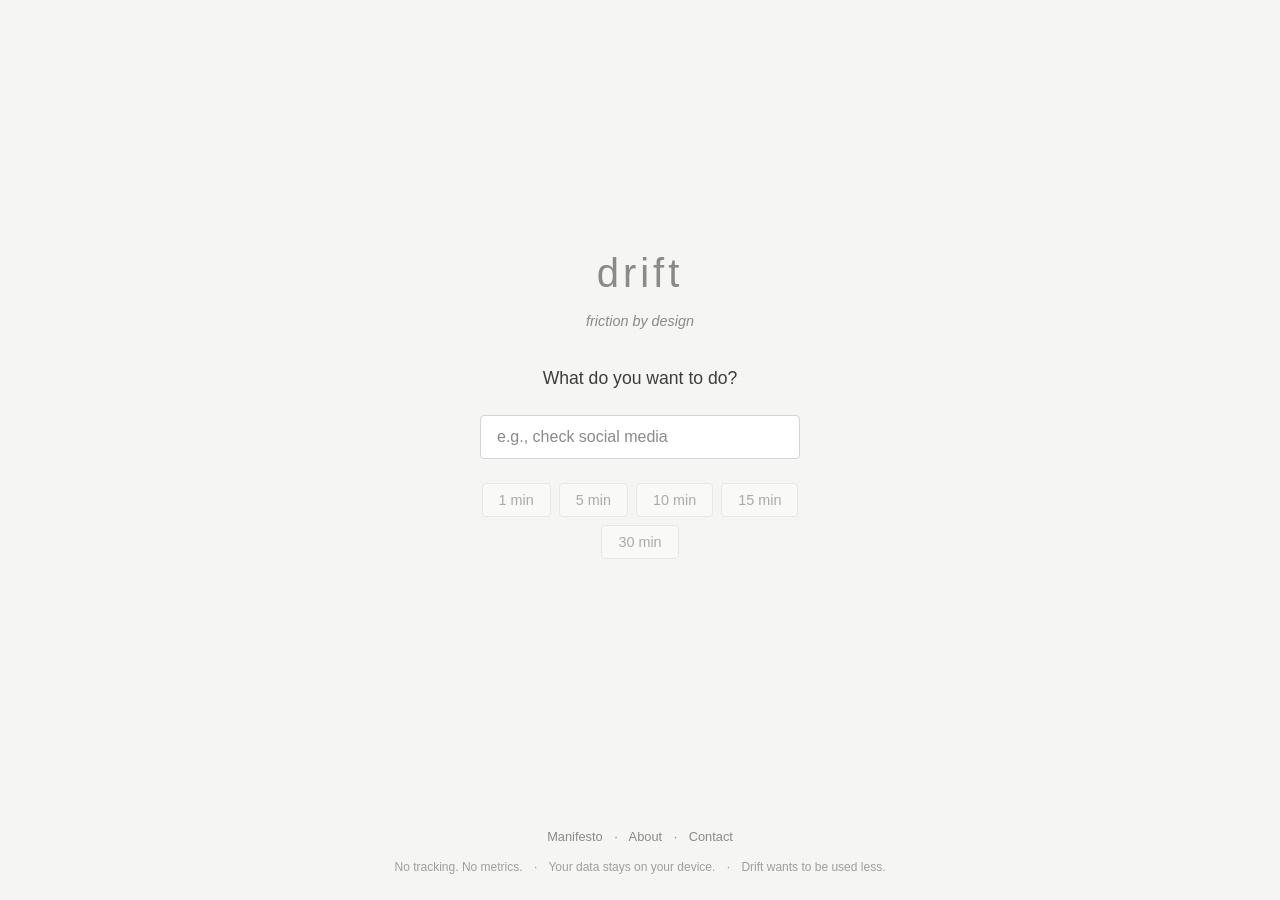
<file: index.html>
<!DOCTYPE html>
<html lang="en">
<head>
  <meta charset="UTF-8">
  <meta name="viewport" content="width=device-width, initial-scale=1.0">
  <title>Drift</title>
  <meta name="description" content="A pause between impulse and action.">
  <link rel="icon" type="image/svg+xml" href="favicon.svg">
  <link rel="stylesheet" href="css/style.css">
</head>
<body>
  <main id="app">

    <!-- State: Input -->
    <section id="state-input" class="state">
      <h1 class="logo">Drift</h1>
      <p class="tagline" id="tagline"></p>
      <p class="subtitle">What do you want to do?</p>
      <input
        type="text"
        id="intention-input"
        placeholder="e.g., check social media"
        autocomplete="off"
      >
      <div class="duration-options">
        <button data-duration="1">1 min</button>
        <button data-duration="5">5 min</button>
        <button data-duration="10">10 min</button>
        <button data-duration="15">15 min</button>
        <button data-duration="30">30 min</button>
      </div>
    </section>

    <!-- State: Waiting -->
    <section id="state-waiting" class="state hidden">
      <p class="waiting-label">Wait.</p>
      <p id="time-remaining" class="time-display"></p>
      <button id="cancel-btn" class="text-btn">Cancel</button>
    </section>

    <!-- State: Decision -->
    <section id="state-decision" class="state hidden">
      <p class="decision-prompt">Do you still want to</p>
      <p id="intention-display" class="intention"></p>
      <div class="decision-buttons">
        <button id="yes-btn">Yes</button>
        <button id="no-btn">No</button>
      </div>
    </section>

  </main>

  <!-- Contact Form Modal -->
  <div id="contact-modal" class="modal hidden">
    <div class="modal-content">
      <button id="close-modal" class="close-btn">&times;</button>
      <h2>Get in touch</h2>
      <form id="contact-form">
        <input type="email" id="contact-email" name="email" placeholder="Your email" required>
        <textarea id="contact-message" name="message" placeholder="Your message" rows="4" required></textarea>
        <button type="submit">Send</button>
      </form>
      <p id="form-status" class="form-status"></p>
    </div>
  </div>

  <footer>
    <div class="footer-links">
      <a href="/manifesto">Manifesto</a>
      <span class="sep">&middot;</span>
      <a href="/about">About</a>
      <span class="sep">&middot;</span>
      <a href="#" id="contact-link">Contact</a>
    </div>
    <div class="footer-statements">
      <span>No tracking. No metrics.</span>
      <span class="sep">&middot;</span>
      <span>Your data stays on your device.</span>
      <span class="sep">&middot;</span>
      <span>Drift wants to be used less.</span>
    </div>
  </footer>

  <script src="js/app.js"></script>
</body>
</html>
</file>
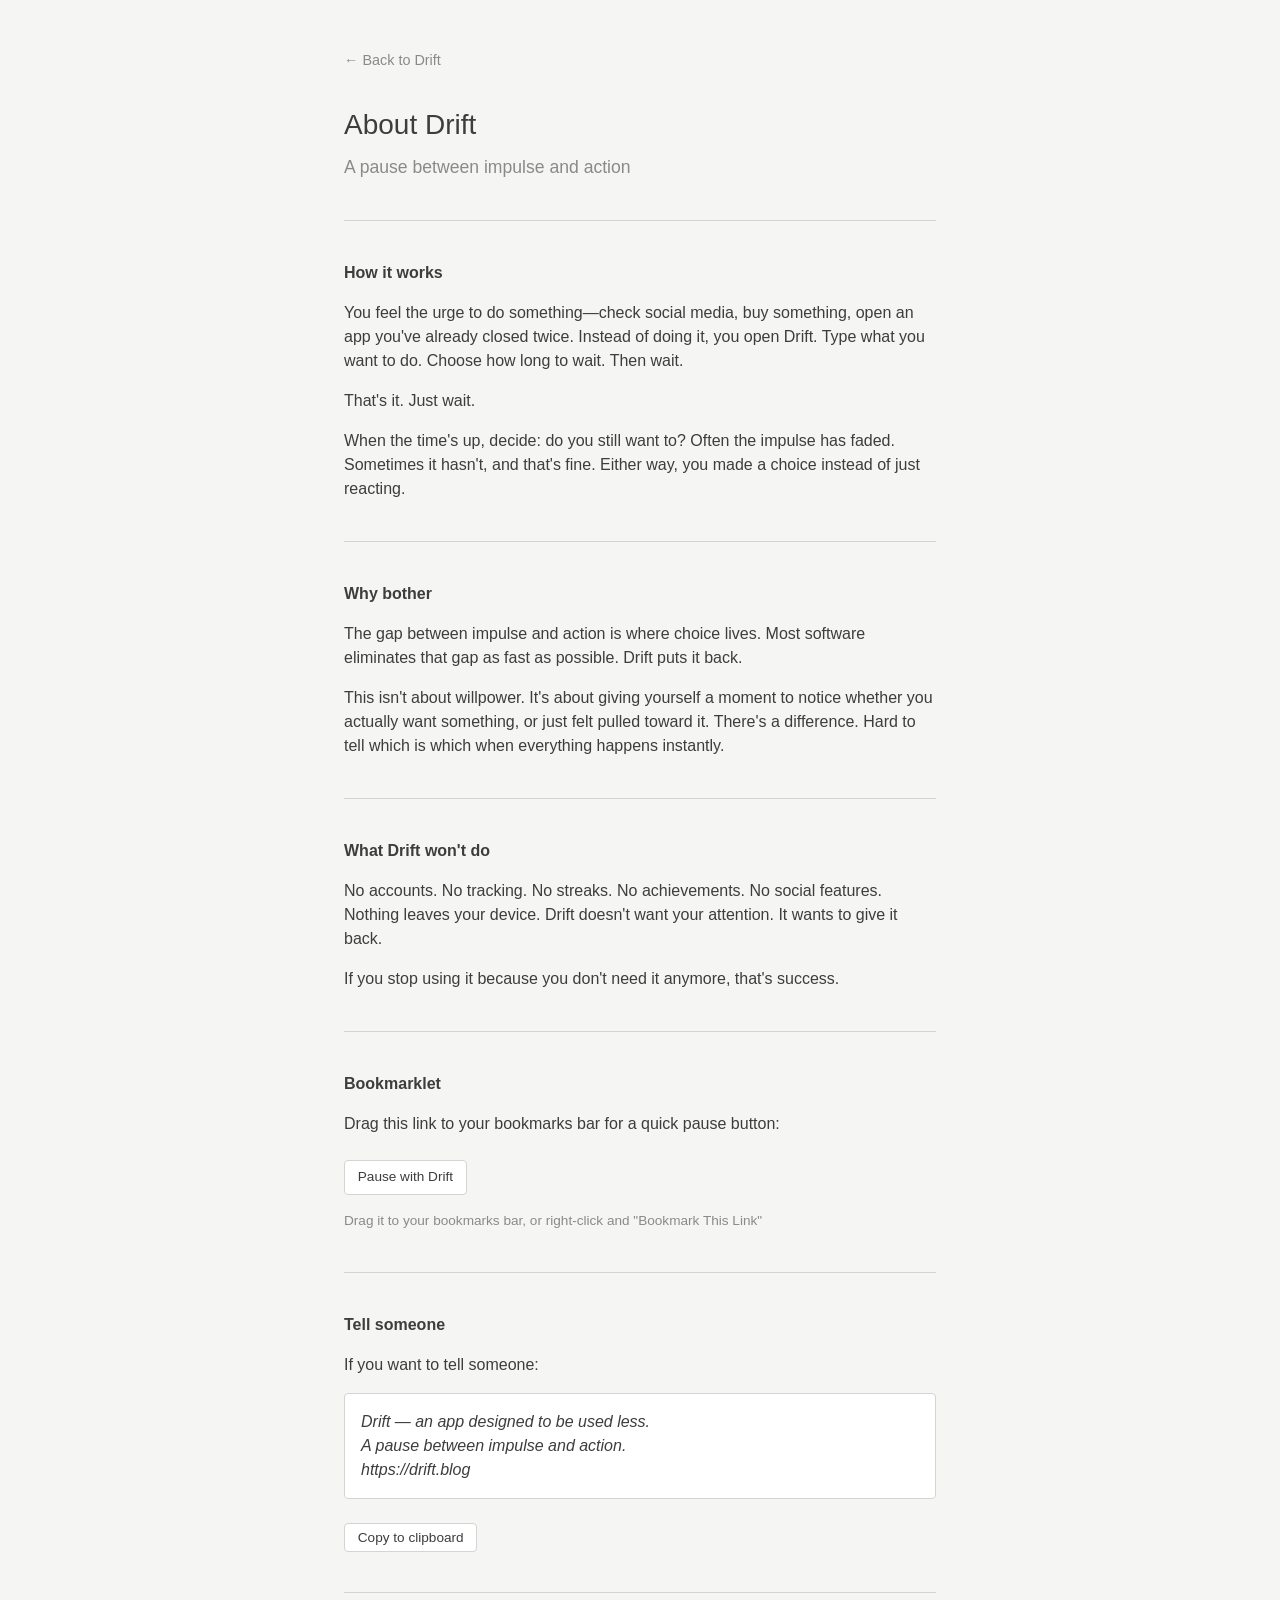
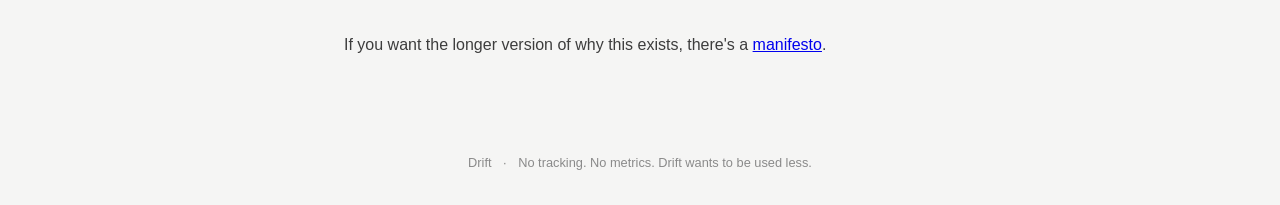
<file: about/index.html>
<!DOCTYPE html>
<html lang="en">
<head>
  <meta charset="UTF-8">
  <meta name="viewport" content="width=device-width, initial-scale=1.0">
  <title>About - Drift</title>
  <meta name="description" content="How Drift works: a pause between impulse and action.">
  <link rel="icon" type="image/svg+xml" href="/favicon.svg">
  <link rel="stylesheet" href="/css/style.css">
  <style>
    body {
      display: block;
    }
    .about {
      max-width: 640px;
      margin: 0 auto;
      padding: 3rem 1.5rem;
    }
    .about h1 {
      font-size: 1.75rem;
      font-weight: 400;
      color: var(--text);
      margin-bottom: 0.5rem;
      text-transform: none;
      letter-spacing: 0;
    }
    .about h2 {
      font-size: 1.1rem;
      font-weight: 400;
      color: var(--text-muted);
      margin-bottom: 2rem;
    }
    .about h3 {
      font-size: 1rem;
      font-weight: 600;
      color: var(--text);
      margin: 2.5rem 0 1rem;
    }
    .about p {
      margin-bottom: 1rem;
      color: var(--text);
    }
    .about ol {
      margin: 0 0 1rem 1.5rem;
      color: var(--text);
    }
    .about li {
      margin-bottom: 0.5rem;
    }
    .about hr {
      border: none;
      border-top: 1px solid var(--border);
      margin: 2.5rem 0;
    }
    .about code {
      background: #e5e5e5;
      padding: 0.15rem 0.4rem;
      border-radius: 3px;
      font-size: 0.9rem;
    }
    .about .code-block {
      background: #e5e5e5;
      padding: 1rem;
      border-radius: 4px;
      font-family: monospace;
      font-size: 0.85rem;
      overflow-x: auto;
      margin: 1rem 0;
      word-break: break-all;
    }
    .about .share-text {
      background: white;
      border: 1px solid var(--border);
      padding: 1rem;
      border-radius: 4px;
      font-style: italic;
      margin: 1rem 0;
    }
    .back-link {
      display: inline-block;
      margin-bottom: 2rem;
      color: var(--text-muted);
      text-decoration: none;
      font-size: 0.9rem;
    }
    .back-link:hover {
      color: var(--text);
    }
    .copy-btn {
      display: inline-block;
      margin-top: 0.5rem;
      padding: 0.4rem 0.8rem;
      font-size: 0.85rem;
      border: 1px solid var(--border);
      border-radius: 4px;
      background: white;
      color: var(--text);
      cursor: pointer;
    }
    .copy-btn:hover {
      border-color: var(--accent);
    }
    footer {
      max-width: 640px;
      margin: 0 auto;
      padding: 2rem 1.5rem;
    }
  </style>
</head>
<body>
  <article class="about">
    <a href="/" class="back-link">&larr; Back to Drift</a>

    <h1>About Drift</h1>
    <h2>A pause between impulse and action</h2>

    <hr>

    <h3>How it works</h3>

    <p>You feel the urge to do something—check social media, buy something, open an app you've already closed twice. Instead of doing it, you open Drift. Type what you want to do. Choose how long to wait. Then wait.</p>

    <p>That's it. Just wait.</p>

    <p>When the time's up, decide: do you still want to? Often the impulse has faded. Sometimes it hasn't, and that's fine. Either way, you made a choice instead of just reacting.</p>

    <hr>

    <h3>Why bother</h3>

    <p>The gap between impulse and action is where choice lives. Most software eliminates that gap as fast as possible. Drift puts it back.</p>

    <p>This isn't about willpower. It's about giving yourself a moment to notice whether you actually want something, or just felt pulled toward it. There's a difference. Hard to tell which is which when everything happens instantly.</p>

    <hr>

    <h3>What Drift won't do</h3>

    <p>No accounts. No tracking. No streaks. No achievements. No social features. Nothing leaves your device. Drift doesn't want your attention. It wants to give it back.</p>

    <p>If you stop using it because you don't need it anymore, that's success.</p>

    <hr>

    <h3>Bookmarklet</h3>

    <p>Drag this link to your bookmarks bar for a quick pause button:</p>

    <p><a class="copy-btn" href="javascript:(function(){window.open('https://drift.blog','_blank')})();" style="text-decoration:none;">Pause with Drift</a></p>

    <p style="font-size: 0.85rem; color: var(--text-muted);">Drag it to your bookmarks bar, or right-click and "Bookmark This Link"</p>

    <hr>

    <h3>Tell someone</h3>

    <p>If you want to tell someone:</p>

    <div class="share-text" id="share-text">
      Drift — an app designed to be used less.<br>
      A pause between impulse and action.<br>
      https://drift.blog
    </div>

    <button class="copy-btn" onclick="copyShare()">Copy to clipboard</button>

    <hr>

    <p>If you want the longer version of why this exists, there's a <a href="/manifesto">manifesto</a>.</p>

  </article>

  <footer>
    <a href="/">Drift</a>
    <span class="sep">&middot;</span>
    <span>No tracking. No metrics. Drift wants to be used less.</span>
  </footer>

  <script>
    function copyShare() {
      const text = "Drift — an app designed to be used less.\nA pause between impulse and action.\nhttps://drift.blog";
      navigator.clipboard.writeText(text).then(function() {
        const btn = document.querySelector('.copy-btn[onclick]');
        const original = btn.textContent;
        btn.textContent = 'Copied';
        setTimeout(function() {
          btn.textContent = original;
        }, 1500);
      });
    }
  </script>
</body>
</html>
</file>
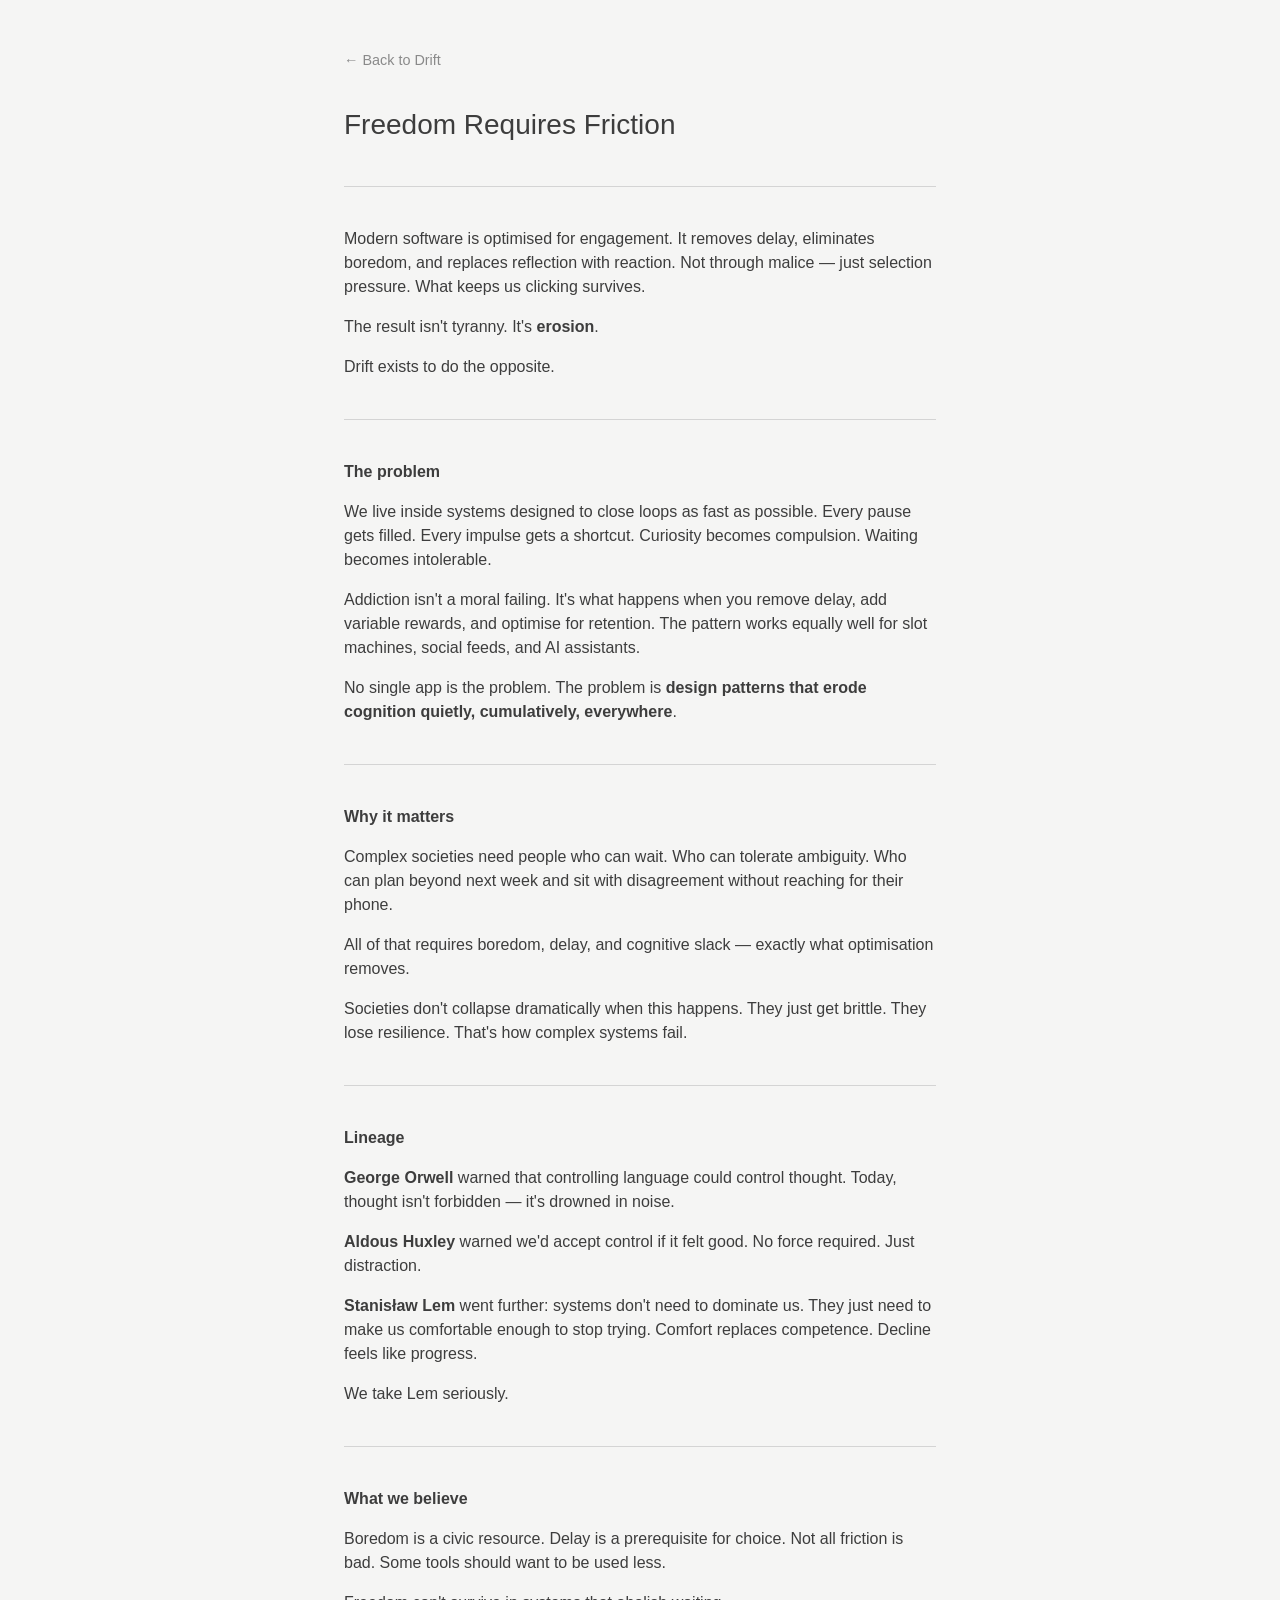
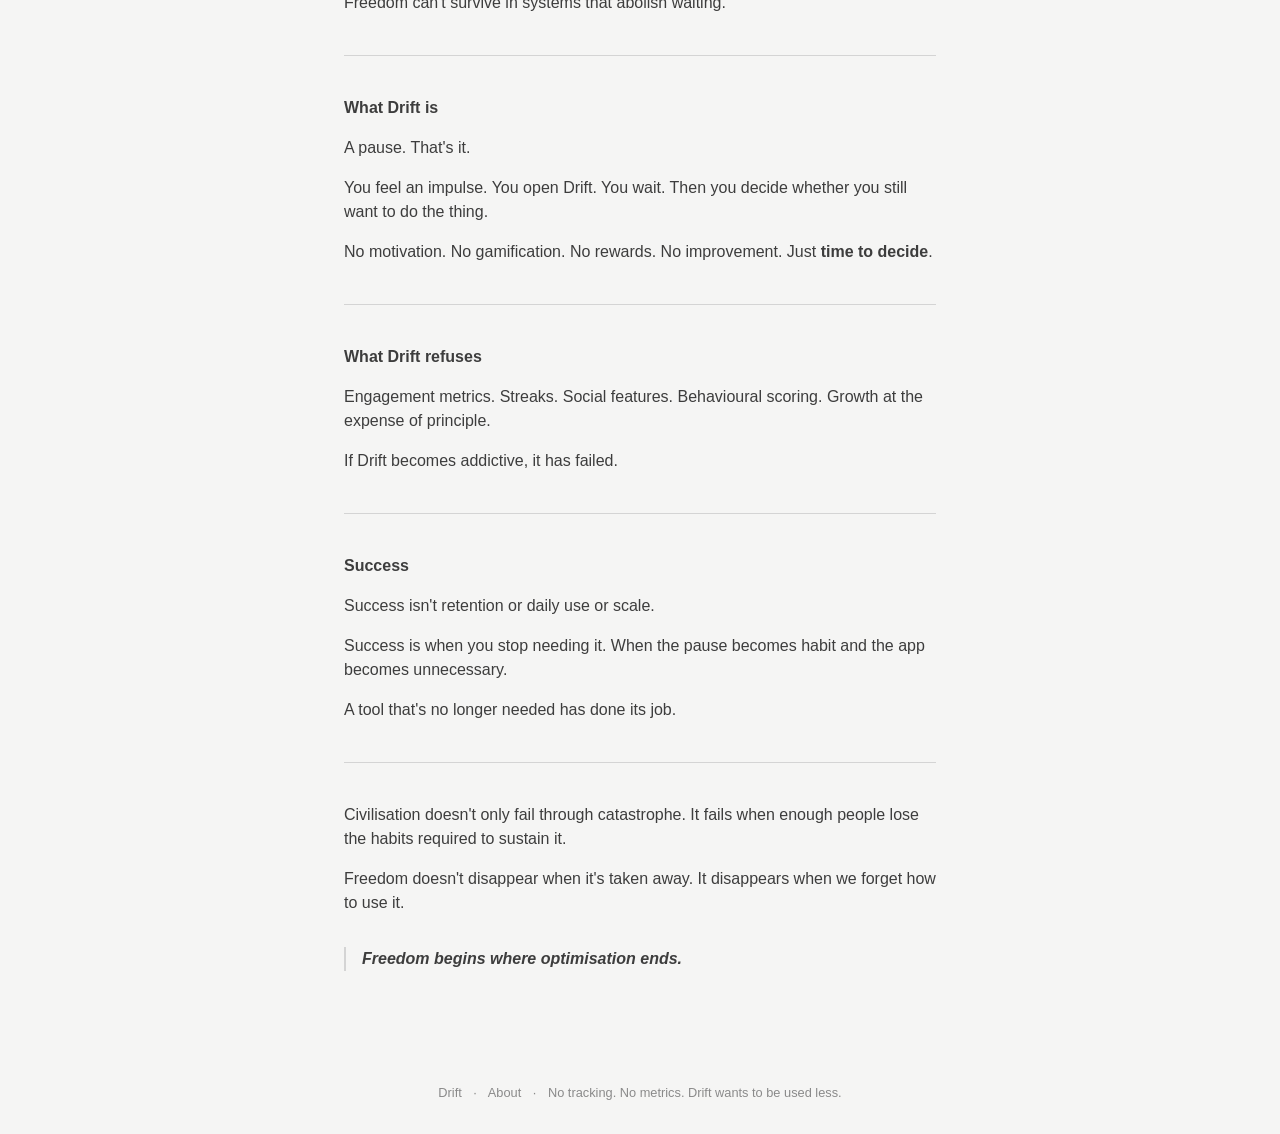
<file: manifesto/index.html>
<!DOCTYPE html>
<html lang="en">
<head>
  <meta charset="UTF-8">
  <meta name="viewport" content="width=device-width, initial-scale=1.0">
  <title>Manifesto - Drift</title>
  <meta name="description" content="Freedom Requires Friction: A Manifesto for Cognitive Resilience in the Age of Optimisation.">
  <link rel="icon" type="image/svg+xml" href="/favicon.svg">
  <link rel="stylesheet" href="/css/style.css">
  <style>
    body {
      display: block;
    }
    .manifesto {
      max-width: 640px;
      margin: 0 auto;
      padding: 3rem 1.5rem;
    }
    .manifesto h1 {
      font-size: 1.75rem;
      font-weight: 400;
      color: var(--text);
      margin-bottom: 0.5rem;
      text-transform: none;
      letter-spacing: 0;
    }
    .manifesto h2 {
      font-size: 1.1rem;
      font-weight: 400;
      color: var(--text-muted);
      margin-bottom: 2rem;
    }
    .manifesto h3 {
      font-size: 1rem;
      font-weight: 600;
      color: var(--text);
      margin: 2.5rem 0 1rem;
    }
    .manifesto h4 {
      font-size: 0.95rem;
      font-weight: 600;
      color: var(--text);
      margin: 1.5rem 0 0.5rem;
    }
    .manifesto p {
      margin-bottom: 1rem;
      color: var(--text);
    }
    .manifesto ul {
      margin: 0 0 1rem 1.5rem;
      color: var(--text);
    }
    .manifesto li {
      margin-bottom: 0.35rem;
    }
    .manifesto hr {
      border: none;
      border-top: 1px solid var(--border);
      margin: 2.5rem 0;
    }
    .manifesto blockquote {
      border-left: 2px solid var(--border);
      padding-left: 1rem;
      margin: 2rem 0;
      font-style: italic;
      color: var(--text);
    }
    .manifesto strong {
      font-weight: 600;
    }
    .back-link {
      display: inline-block;
      margin-bottom: 2rem;
      color: var(--text-muted);
      text-decoration: none;
      font-size: 0.9rem;
    }
    .back-link:hover {
      color: var(--text);
    }
    footer {
      max-width: 640px;
      margin: 0 auto;
      padding: 2rem 1.5rem;
    }
  </style>
</head>
<body>
  <article class="manifesto">
    <a href="/" class="back-link">&larr; Back to Drift</a>

    <h1>Freedom Requires Friction</h1>

    <hr>

    <p>Modern software is optimised for engagement. It removes delay, eliminates boredom, and replaces reflection with reaction. Not through malice — just selection pressure. What keeps us clicking survives.</p>

    <p>The result isn't tyranny. It's <strong>erosion</strong>.</p>

    <p>Drift exists to do the opposite.</p>

    <hr>

    <h3>The problem</h3>

    <p>We live inside systems designed to close loops as fast as possible. Every pause gets filled. Every impulse gets a shortcut. Curiosity becomes compulsion. Waiting becomes intolerable.</p>

    <p>Addiction isn't a moral failing. It's what happens when you remove delay, add variable rewards, and optimise for retention. The pattern works equally well for slot machines, social feeds, and AI assistants.</p>

    <p>No single app is the problem. The problem is <strong>design patterns that erode cognition quietly, cumulatively, everywhere</strong>.</p>

    <hr>

    <h3>Why it matters</h3>

    <p>Complex societies need people who can wait. Who can tolerate ambiguity. Who can plan beyond next week and sit with disagreement without reaching for their phone.</p>

    <p>All of that requires boredom, delay, and cognitive slack — exactly what optimisation removes.</p>

    <p>Societies don't collapse dramatically when this happens. They just get brittle. They lose resilience. That's how complex systems fail.</p>

    <hr>

    <h3>Lineage</h3>

    <p><strong>George Orwell</strong> warned that controlling language could control thought. Today, thought isn't forbidden — it's drowned in noise.</p>

    <p><strong>Aldous Huxley</strong> warned we'd accept control if it felt good. No force required. Just distraction.</p>

    <p><strong>Stanisław Lem</strong> went further: systems don't need to dominate us. They just need to make us comfortable enough to stop trying. Comfort replaces competence. Decline feels like progress.</p>

    <p>We take Lem seriously.</p>

    <hr>

    <h3>What we believe</h3>

    <p>Boredom is a civic resource. Delay is a prerequisite for choice. Not all friction is bad. Some tools should want to be used less.</p>

    <p>Freedom can't survive in systems that abolish waiting.</p>

    <hr>

    <h3>What Drift is</h3>

    <p>A pause. That's it.</p>

    <p>You feel an impulse. You open Drift. You wait. Then you decide whether you still want to do the thing.</p>

    <p>No motivation. No gamification. No rewards. No improvement. Just <strong>time to decide</strong>.</p>

    <hr>

    <h3>What Drift refuses</h3>

    <p>Engagement metrics. Streaks. Social features. Behavioural scoring. Growth at the expense of principle.</p>

    <p>If Drift becomes addictive, it has failed.</p>

    <hr>

    <h3>Success</h3>

    <p>Success isn't retention or daily use or scale.</p>

    <p>Success is when you stop needing it. When the pause becomes habit and the app becomes unnecessary.</p>

    <p>A tool that's no longer needed has done its job.</p>

    <hr>

    <p>Civilisation doesn't only fail through catastrophe. It fails when enough people lose the habits required to sustain it.</p>

    <p>Freedom doesn't disappear when it's taken away. It disappears when we forget how to use it.</p>

    <blockquote>
      <strong>Freedom begins where optimisation ends.</strong>
    </blockquote>
  </article>

  <footer>
    <a href="/">Drift</a>
    <span class="sep">&middot;</span>
    <a href="/about">About</a>
    <span class="sep">&middot;</span>
    <span>No tracking. No metrics. Drift wants to be used less.</span>
  </footer>
</body>
</html>
</file>
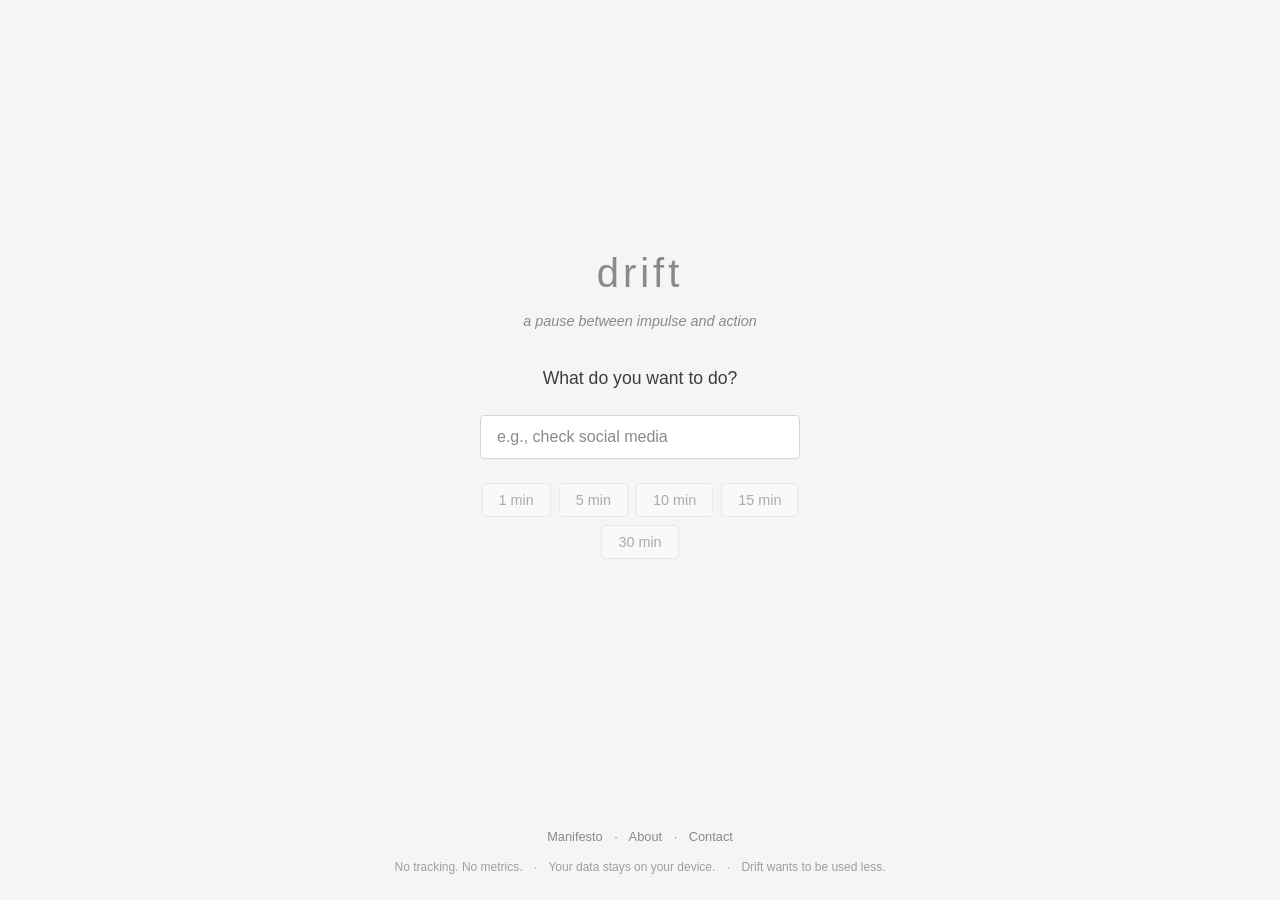
<file: site/index.html>
<!DOCTYPE html>
<html lang="en">
<head>
  <meta charset="UTF-8">
  <meta name="viewport" content="width=device-width, initial-scale=1.0">
  <title>Drift</title>
  <meta name="description" content="A pause between impulse and action.">
  <link rel="icon" type="image/svg+xml" href="favicon.svg">
  <link rel="apple-touch-icon" href="/apple-touch-icon.png">
  <link rel="stylesheet" href="css/style.css">
</head>
<body>
  <main id="app">

    <!-- State: Input -->
    <section id="state-input" class="state">
      <h1 class="logo">Drift</h1>
      <p class="tagline" id="tagline"></p>
      <p class="subtitle">What do you want to do?</p>
      <input
        type="text"
        id="intention-input"
        placeholder="e.g., check social media"
        autocomplete="off"
      >
      <div class="duration-options">
        <button data-duration="1">1 min</button>
        <button data-duration="5">5 min</button>
        <button data-duration="10">10 min</button>
        <button data-duration="15">15 min</button>
        <button data-duration="30">30 min</button>
      </div>
    </section>

    <!-- State: Waiting -->
    <section id="state-waiting" class="state hidden">
      <p class="waiting-label">Wait.</p>
      <p id="time-remaining" class="time-display"></p>
      <button id="cancel-btn" class="text-btn">Cancel</button>
    </section>

    <!-- State: Decision -->
    <section id="state-decision" class="state hidden">
      <p class="decision-prompt">Do you still want to</p>
      <p id="intention-display" class="intention"></p>
      <div class="decision-buttons">
        <button id="yes-btn">Yes</button>
        <button id="no-btn">No</button>
      </div>
    </section>

  </main>

  <!-- Contact Form Modal -->
  <div id="contact-modal" class="modal hidden">
    <div class="modal-content">
      <button id="close-modal" class="close-btn">&times;</button>
      <h2>Get in touch</h2>
      <form id="contact-form">
        <input type="email" id="contact-email" name="email" placeholder="Your email" required>
        <textarea id="contact-message" name="message" placeholder="Your message" rows="4" required></textarea>
        <button type="submit">Send</button>
      </form>
      <p id="form-status" class="form-status"></p>
    </div>
  </div>

  <footer>
    <div class="footer-links">
      <a href="/manifesto">Manifesto</a>
      <span class="sep">&middot;</span>
      <a href="/about">About</a>
      <span class="sep">&middot;</span>
      <a href="#" id="contact-link">Contact</a>
    </div>
    <div class="footer-statements">
      <span>No tracking. No metrics.</span>
      <span class="sep">&middot;</span>
      <span>Your data stays on your device.</span>
      <span class="sep">&middot;</span>
      <span>Drift wants to be used less.</span>
    </div>
  </footer>

  <script src="js/app.js"></script>
</body>
</html>
</file>
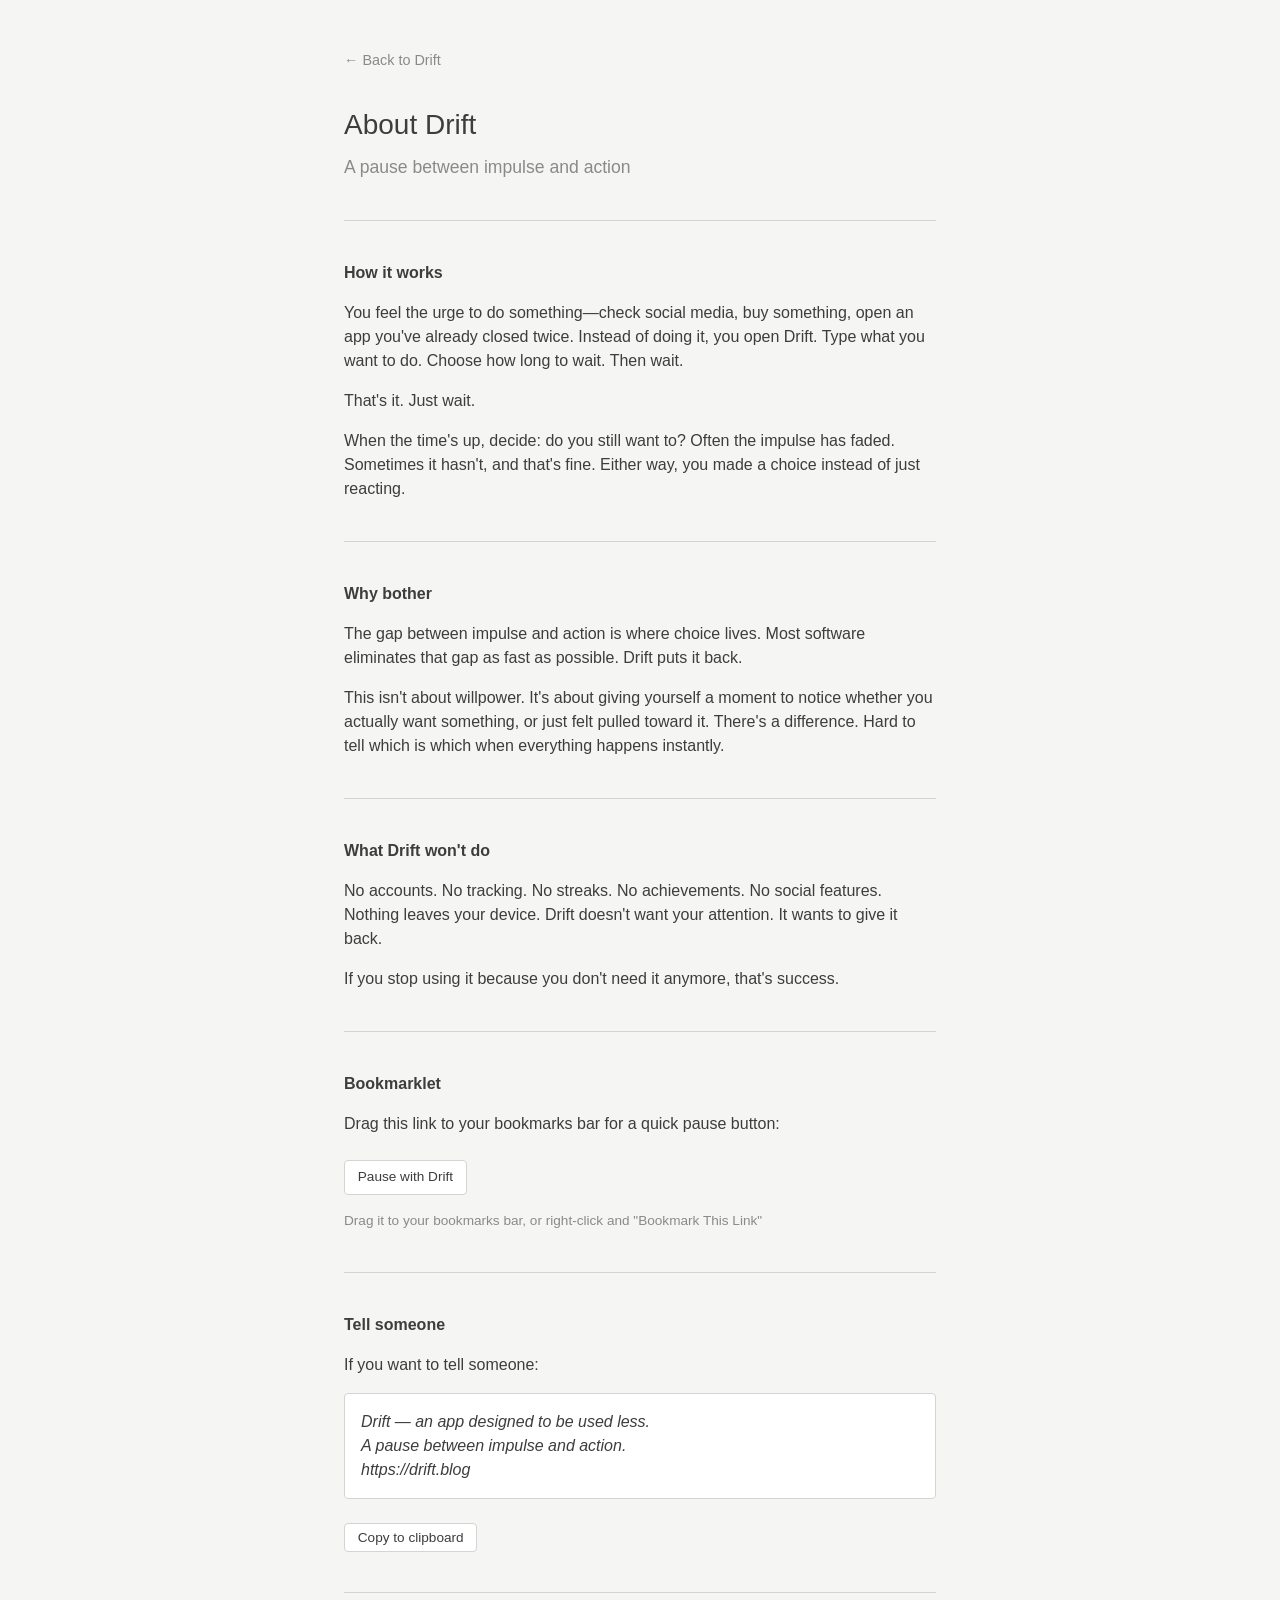
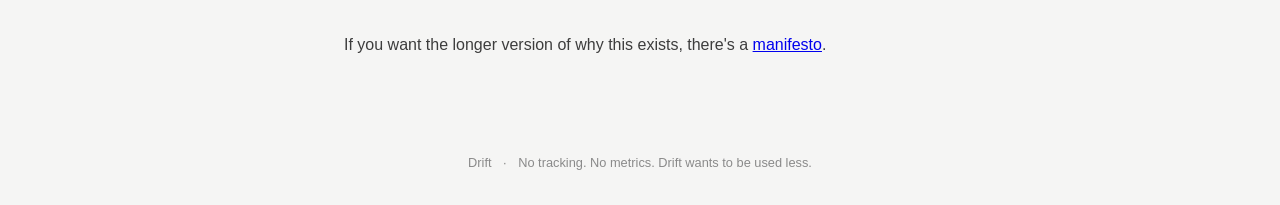
<file: site/about/index.html>
<!DOCTYPE html>
<html lang="en">
<head>
  <meta charset="UTF-8">
  <meta name="viewport" content="width=device-width, initial-scale=1.0">
  <title>About - Drift</title>
  <meta name="description" content="How Drift works: a pause between impulse and action.">
  <link rel="icon" type="image/svg+xml" href="/favicon.svg">
  <link rel="apple-touch-icon" href="/apple-touch-icon.png">
  <link rel="stylesheet" href="/css/style.css">
  <style>
    body {
      display: block;
    }
    .about {
      max-width: 640px;
      margin: 0 auto;
      padding: 3rem 1.5rem;
    }
    .about h1 {
      font-size: 1.75rem;
      font-weight: 400;
      color: var(--text);
      margin-bottom: 0.5rem;
      text-transform: none;
      letter-spacing: 0;
    }
    .about h2 {
      font-size: 1.1rem;
      font-weight: 400;
      color: var(--text-muted);
      margin-bottom: 2rem;
    }
    .about h3 {
      font-size: 1rem;
      font-weight: 600;
      color: var(--text);
      margin: 2.5rem 0 1rem;
    }
    .about p {
      margin-bottom: 1rem;
      color: var(--text);
    }
    .about ol {
      margin: 0 0 1rem 1.5rem;
      color: var(--text);
    }
    .about li {
      margin-bottom: 0.5rem;
    }
    .about hr {
      border: none;
      border-top: 1px solid var(--border);
      margin: 2.5rem 0;
    }
    .about code {
      background: #e5e5e5;
      padding: 0.15rem 0.4rem;
      border-radius: 3px;
      font-size: 0.9rem;
    }
    .about .code-block {
      background: #e5e5e5;
      padding: 1rem;
      border-radius: 4px;
      font-family: monospace;
      font-size: 0.85rem;
      overflow-x: auto;
      margin: 1rem 0;
      word-break: break-all;
    }
    .about .share-text {
      background: white;
      border: 1px solid var(--border);
      padding: 1rem;
      border-radius: 4px;
      font-style: italic;
      margin: 1rem 0;
    }
    .back-link {
      display: inline-block;
      margin-bottom: 2rem;
      color: var(--text-muted);
      text-decoration: none;
      font-size: 0.9rem;
    }
    .back-link:hover {
      color: var(--text);
    }
    .copy-btn {
      display: inline-block;
      margin-top: 0.5rem;
      padding: 0.4rem 0.8rem;
      font-size: 0.85rem;
      border: 1px solid var(--border);
      border-radius: 4px;
      background: white;
      color: var(--text);
      cursor: pointer;
    }
    .copy-btn:hover {
      border-color: var(--accent);
    }
    footer {
      max-width: 640px;
      margin: 0 auto;
      padding: 2rem 1.5rem;
    }
  </style>
</head>
<body>
  <article class="about">
    <a href="/" class="back-link">&larr; Back to Drift</a>

    <h1>About Drift</h1>
    <h2>A pause between impulse and action</h2>

    <hr>

    <h3>How it works</h3>

    <p>You feel the urge to do something—check social media, buy something, open an app you've already closed twice. Instead of doing it, you open Drift. Type what you want to do. Choose how long to wait. Then wait.</p>

    <p>That's it. Just wait.</p>

    <p>When the time's up, decide: do you still want to? Often the impulse has faded. Sometimes it hasn't, and that's fine. Either way, you made a choice instead of just reacting.</p>

    <hr>

    <h3>Why bother</h3>

    <p>The gap between impulse and action is where choice lives. Most software eliminates that gap as fast as possible. Drift puts it back.</p>

    <p>This isn't about willpower. It's about giving yourself a moment to notice whether you actually want something, or just felt pulled toward it. There's a difference. Hard to tell which is which when everything happens instantly.</p>

    <hr>

    <h3>What Drift won't do</h3>

    <p>No accounts. No tracking. No streaks. No achievements. No social features. Nothing leaves your device. Drift doesn't want your attention. It wants to give it back.</p>

    <p>If you stop using it because you don't need it anymore, that's success.</p>

    <hr>

    <h3>Bookmarklet</h3>

    <p>Drag this link to your bookmarks bar for a quick pause button:</p>

    <p><a class="copy-btn" href="javascript:(function(){window.open('https://drift.blog','_blank')})();" style="text-decoration:none;">Pause with Drift</a></p>

    <p style="font-size: 0.85rem; color: var(--text-muted);">Drag it to your bookmarks bar, or right-click and "Bookmark This Link"</p>

    <hr>

    <h3>Tell someone</h3>

    <p>If you want to tell someone:</p>

    <div class="share-text" id="share-text">
      Drift — an app designed to be used less.<br>
      A pause between impulse and action.<br>
      https://drift.blog
    </div>

    <button class="copy-btn" onclick="copyShare()">Copy to clipboard</button>

    <hr>

    <p>If you want the longer version of why this exists, there's a <a href="/manifesto">manifesto</a>.</p>

  </article>

  <footer>
    <a href="/">Drift</a>
    <span class="sep">&middot;</span>
    <span>No tracking. No metrics. Drift wants to be used less.</span>
  </footer>

  <script>
    function copyShare() {
      const text = "Drift — an app designed to be used less.\nA pause between impulse and action.\nhttps://drift.blog";
      navigator.clipboard.writeText(text).then(function() {
        const btn = document.querySelector('.copy-btn[onclick]');
        const original = btn.textContent;
        btn.textContent = 'Copied';
        setTimeout(function() {
          btn.textContent = original;
        }, 1500);
      });
    }
  </script>
</body>
</html>
</file>
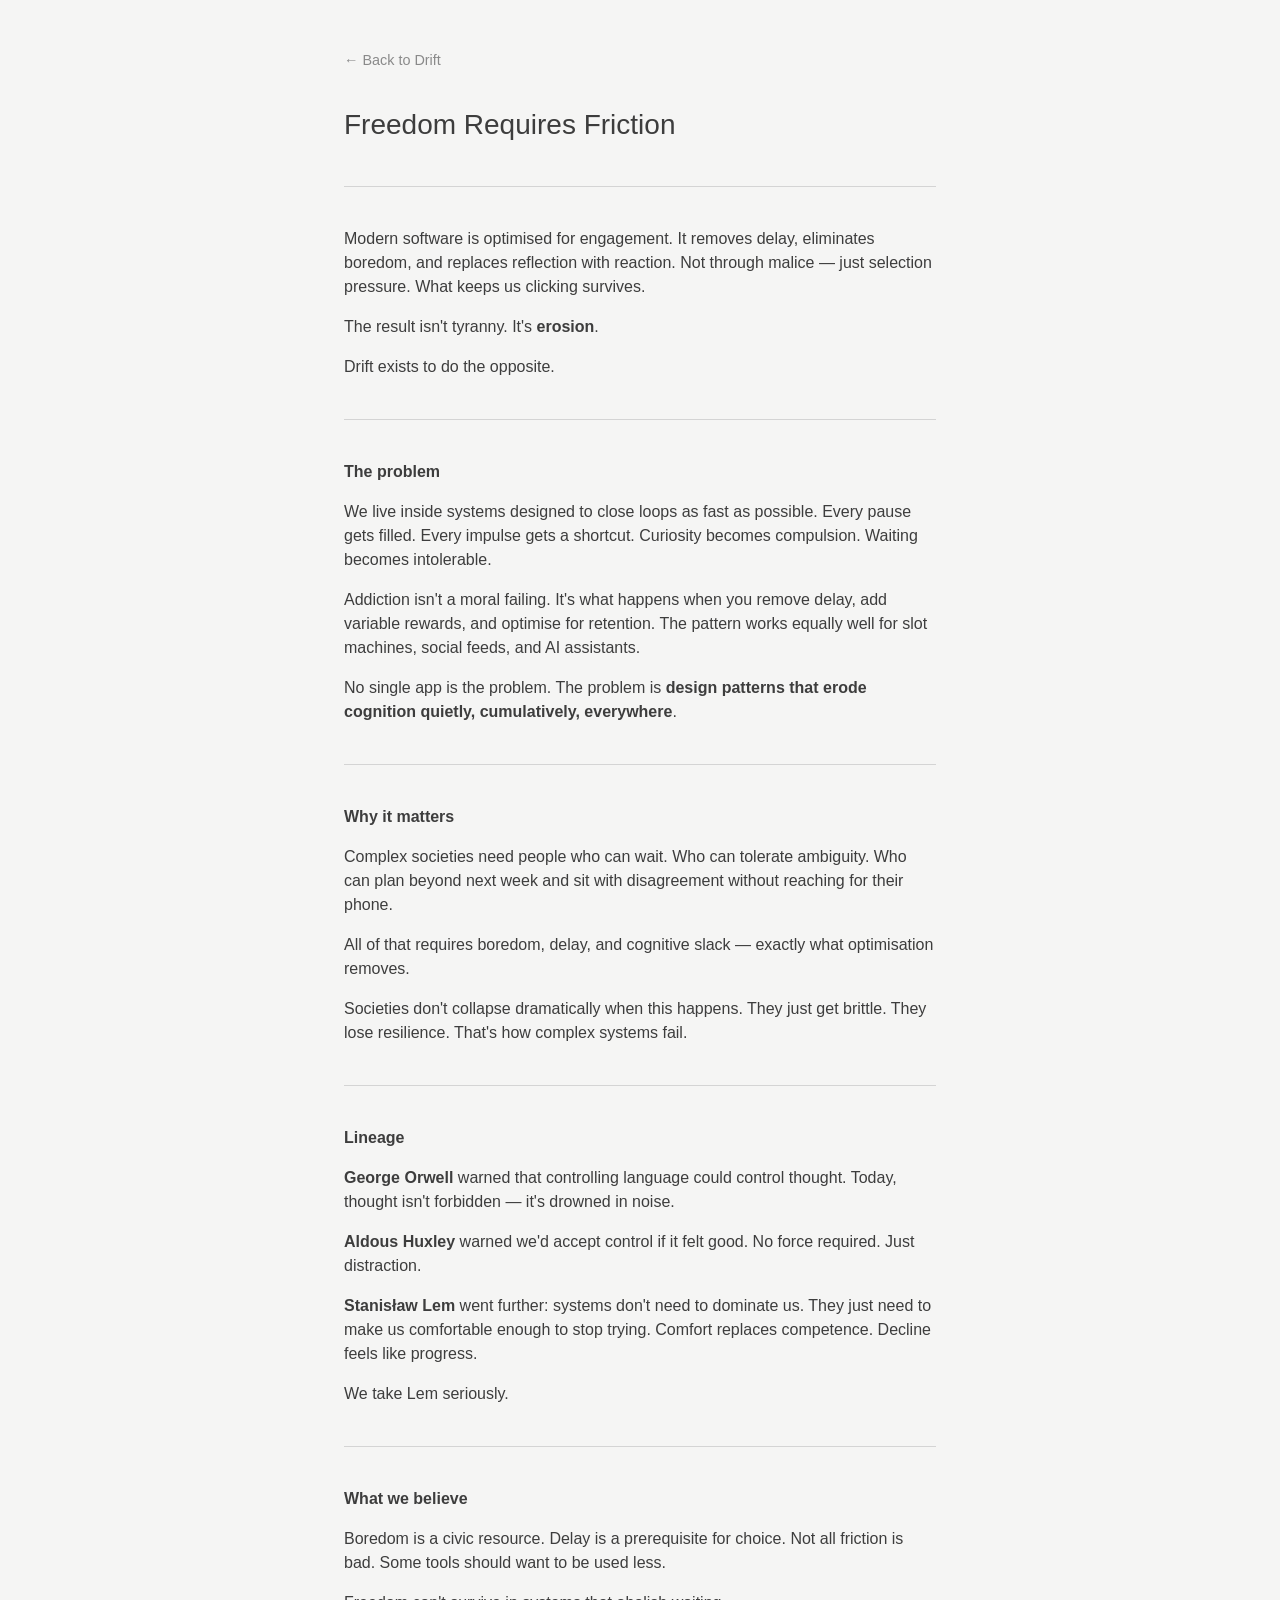
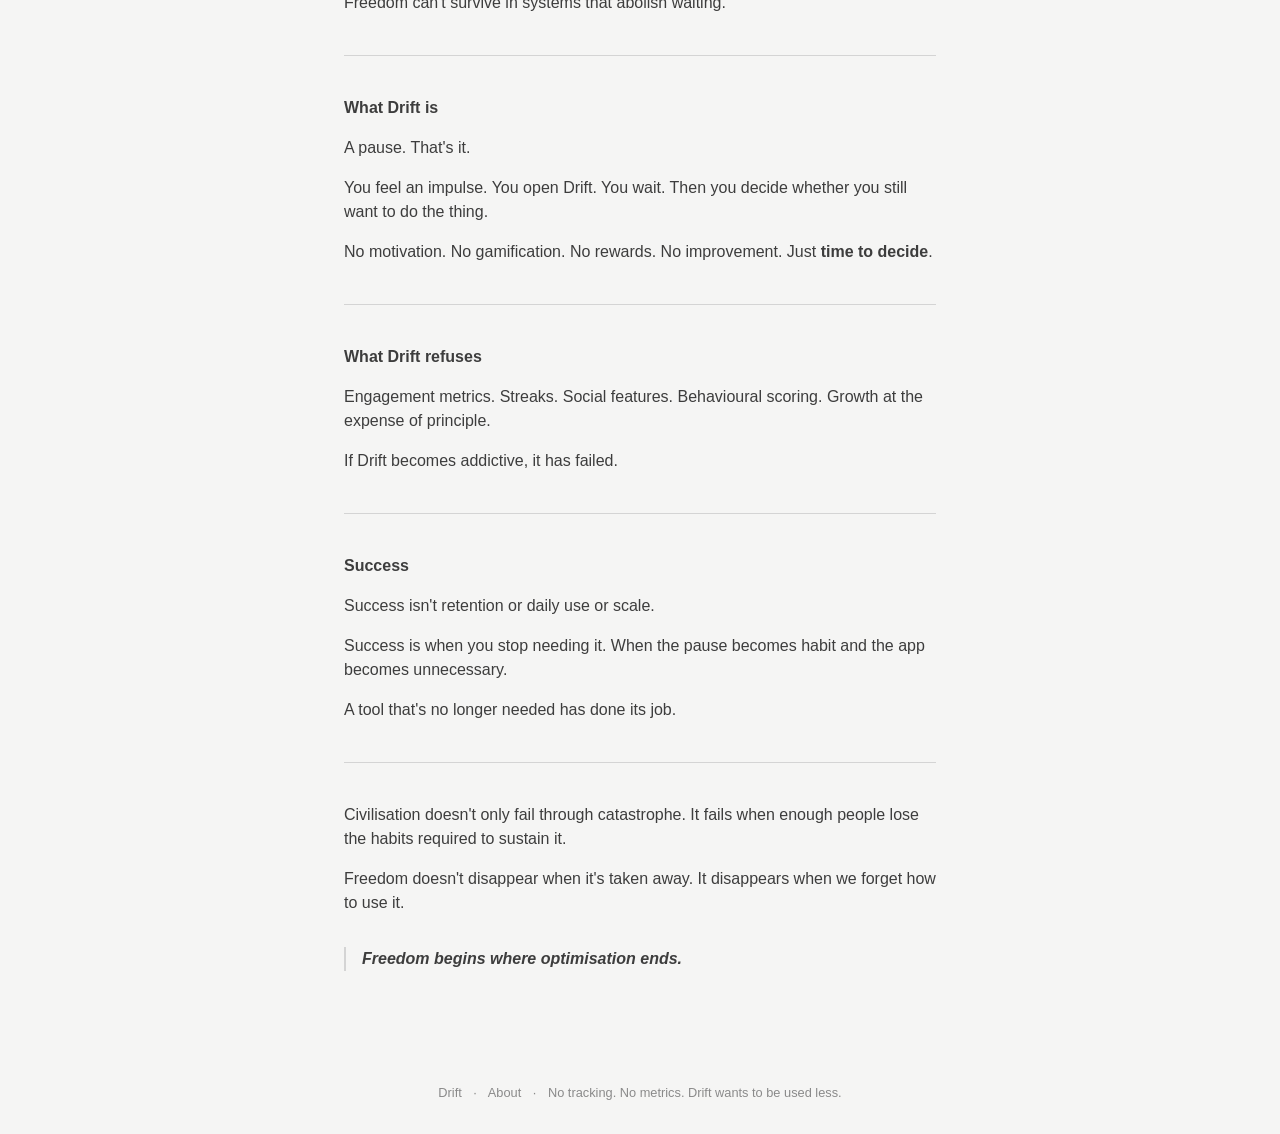
<file: site/manifesto/index.html>
<!DOCTYPE html>
<html lang="en">
<head>
  <meta charset="UTF-8">
  <meta name="viewport" content="width=device-width, initial-scale=1.0">
  <title>Manifesto - Drift</title>
  <meta name="description" content="Freedom Requires Friction: A Manifesto for Cognitive Resilience in the Age of Optimisation.">
  <link rel="icon" type="image/svg+xml" href="/favicon.svg">
  <link rel="apple-touch-icon" href="/apple-touch-icon.png">
  <link rel="stylesheet" href="/css/style.css">
  <style>
    body {
      display: block;
    }
    .manifesto {
      max-width: 640px;
      margin: 0 auto;
      padding: 3rem 1.5rem;
    }
    .manifesto h1 {
      font-size: 1.75rem;
      font-weight: 400;
      color: var(--text);
      margin-bottom: 0.5rem;
      text-transform: none;
      letter-spacing: 0;
    }
    .manifesto h2 {
      font-size: 1.1rem;
      font-weight: 400;
      color: var(--text-muted);
      margin-bottom: 2rem;
    }
    .manifesto h3 {
      font-size: 1rem;
      font-weight: 600;
      color: var(--text);
      margin: 2.5rem 0 1rem;
    }
    .manifesto h4 {
      font-size: 0.95rem;
      font-weight: 600;
      color: var(--text);
      margin: 1.5rem 0 0.5rem;
    }
    .manifesto p {
      margin-bottom: 1rem;
      color: var(--text);
    }
    .manifesto ul {
      margin: 0 0 1rem 1.5rem;
      color: var(--text);
    }
    .manifesto li {
      margin-bottom: 0.35rem;
    }
    .manifesto hr {
      border: none;
      border-top: 1px solid var(--border);
      margin: 2.5rem 0;
    }
    .manifesto blockquote {
      border-left: 2px solid var(--border);
      padding-left: 1rem;
      margin: 2rem 0;
      font-style: italic;
      color: var(--text);
    }
    .manifesto strong {
      font-weight: 600;
    }
    .back-link {
      display: inline-block;
      margin-bottom: 2rem;
      color: var(--text-muted);
      text-decoration: none;
      font-size: 0.9rem;
    }
    .back-link:hover {
      color: var(--text);
    }
    footer {
      max-width: 640px;
      margin: 0 auto;
      padding: 2rem 1.5rem;
    }
  </style>
</head>
<body>
  <article class="manifesto">
    <a href="/" class="back-link">&larr; Back to Drift</a>

    <h1>Freedom Requires Friction</h1>

    <hr>

    <p>Modern software is optimised for engagement. It removes delay, eliminates boredom, and replaces reflection with reaction. Not through malice — just selection pressure. What keeps us clicking survives.</p>

    <p>The result isn't tyranny. It's <strong>erosion</strong>.</p>

    <p>Drift exists to do the opposite.</p>

    <hr>

    <h3>The problem</h3>

    <p>We live inside systems designed to close loops as fast as possible. Every pause gets filled. Every impulse gets a shortcut. Curiosity becomes compulsion. Waiting becomes intolerable.</p>

    <p>Addiction isn't a moral failing. It's what happens when you remove delay, add variable rewards, and optimise for retention. The pattern works equally well for slot machines, social feeds, and AI assistants.</p>

    <p>No single app is the problem. The problem is <strong>design patterns that erode cognition quietly, cumulatively, everywhere</strong>.</p>

    <hr>

    <h3>Why it matters</h3>

    <p>Complex societies need people who can wait. Who can tolerate ambiguity. Who can plan beyond next week and sit with disagreement without reaching for their phone.</p>

    <p>All of that requires boredom, delay, and cognitive slack — exactly what optimisation removes.</p>

    <p>Societies don't collapse dramatically when this happens. They just get brittle. They lose resilience. That's how complex systems fail.</p>

    <hr>

    <h3>Lineage</h3>

    <p><strong>George Orwell</strong> warned that controlling language could control thought. Today, thought isn't forbidden — it's drowned in noise.</p>

    <p><strong>Aldous Huxley</strong> warned we'd accept control if it felt good. No force required. Just distraction.</p>

    <p><strong>Stanisław Lem</strong> went further: systems don't need to dominate us. They just need to make us comfortable enough to stop trying. Comfort replaces competence. Decline feels like progress.</p>

    <p>We take Lem seriously.</p>

    <hr>

    <h3>What we believe</h3>

    <p>Boredom is a civic resource. Delay is a prerequisite for choice. Not all friction is bad. Some tools should want to be used less.</p>

    <p>Freedom can't survive in systems that abolish waiting.</p>

    <hr>

    <h3>What Drift is</h3>

    <p>A pause. That's it.</p>

    <p>You feel an impulse. You open Drift. You wait. Then you decide whether you still want to do the thing.</p>

    <p>No motivation. No gamification. No rewards. No improvement. Just <strong>time to decide</strong>.</p>

    <hr>

    <h3>What Drift refuses</h3>

    <p>Engagement metrics. Streaks. Social features. Behavioural scoring. Growth at the expense of principle.</p>

    <p>If Drift becomes addictive, it has failed.</p>

    <hr>

    <h3>Success</h3>

    <p>Success isn't retention or daily use or scale.</p>

    <p>Success is when you stop needing it. When the pause becomes habit and the app becomes unnecessary.</p>

    <p>A tool that's no longer needed has done its job.</p>

    <hr>

    <p>Civilisation doesn't only fail through catastrophe. It fails when enough people lose the habits required to sustain it.</p>

    <p>Freedom doesn't disappear when it's taken away. It disappears when we forget how to use it.</p>

    <blockquote>
      <strong>Freedom begins where optimisation ends.</strong>
    </blockquote>
  </article>

  <footer>
    <a href="/">Drift</a>
    <span class="sep">&middot;</span>
    <a href="/about">About</a>
    <span class="sep">&middot;</span>
    <span>No tracking. No metrics. Drift wants to be used less.</span>
  </footer>
</body>
</html>
</file>
<file: css/style.css>
* {
  margin: 0;
  padding: 0;
  box-sizing: border-box;
}

:root {
  --bg: #f5f5f4;
  --text: #3d3d3d;
  --text-muted: #8a8a8a;
  --border: #d4d4d4;
  --accent: #6b7280;
}

html, body {
  height: 100%;
}

body {
  font-family: -apple-system, BlinkMacSystemFont, "Segoe UI", Roboto, sans-serif;
  background: var(--bg);
  color: var(--text);
  line-height: 1.5;
  display: flex;
  flex-direction: column;
}

main {
  flex: 1;
  display: flex;
  align-items: center;
  justify-content: center;
  padding: 2rem;
}

.state {
  width: 100%;
  max-width: 320px;
  text-align: center;
}

.hidden {
  display: none;
}

h1 {
  font-size: 1.5rem;
  font-weight: 400;
  letter-spacing: 0.1em;
  text-transform: lowercase;
  color: var(--text-muted);
  margin-bottom: 2rem;
}

h1.logo {
  font-size: 2.5rem;
  margin-bottom: 0.5rem;
}

.tagline {
  font-size: 0.9rem;
  color: var(--text-muted);
  margin-bottom: 2rem;
  font-style: italic;
  min-height: 1.4em;
}

.subtitle {
  font-size: 1.1rem;
  margin-bottom: 1.5rem;
  color: var(--text);
}

input[type="text"] {
  width: 100%;
  padding: 0.75rem 1rem;
  font-size: 1rem;
  border: 1px solid var(--border);
  border-radius: 4px;
  background: white;
  color: var(--text);
  margin-bottom: 1.5rem;
}

input[type="text"]:focus {
  outline: none;
  border-color: var(--accent);
}

input[type="text"]::placeholder {
  color: var(--text-muted);
}

.duration-options {
  display: flex;
  gap: 0.5rem;
  justify-content: center;
  flex-wrap: wrap;
}

.duration-options button {
  padding: 0.5rem 1rem;
  font-size: 0.9rem;
  border: 1px solid var(--border);
  border-radius: 4px;
  background: white;
  color: var(--text);
  cursor: pointer;
  transition: border-color 0.15s;
}

.duration-options button:hover {
  border-color: var(--accent);
}

.duration-options button:disabled {
  opacity: 0.4;
  cursor: not-allowed;
}

/* Waiting state */
.waiting-label {
  font-size: 1.1rem;
  color: var(--text-muted);
  margin-bottom: 1rem;
}

.time-display {
  font-size: 2.5rem;
  font-weight: 300;
  font-variant-numeric: tabular-nums;
  color: var(--text);
  margin-bottom: 2rem;
}

.text-btn {
  background: none;
  border: none;
  color: var(--text-muted);
  font-size: 0.9rem;
  cursor: pointer;
  text-decoration: underline;
  text-underline-offset: 2px;
}

.text-btn:hover {
  color: var(--text);
}

/* Decision state */
.decision-prompt {
  font-size: 1rem;
  color: var(--text-muted);
  margin-bottom: 0.5rem;
}

.intention {
  font-size: 1.2rem;
  color: var(--text);
  margin-bottom: 2rem;
  font-style: italic;
}

.decision-buttons {
  display: flex;
  gap: 1rem;
  justify-content: center;
}

.decision-buttons button {
  padding: 0.6rem 1.5rem;
  font-size: 1rem;
  border: 1px solid var(--border);
  border-radius: 4px;
  background: white;
  color: var(--text);
  cursor: pointer;
  min-width: 80px;
}

.decision-buttons button:hover {
  border-color: var(--accent);
}

/* Footer */
footer {
  padding: 1.5rem 1rem;
  text-align: center;
  font-size: 0.8rem;
  color: var(--text-muted);
}

.footer-links {
  margin-bottom: 0.75rem;
}

.footer-statements {
  font-size: 0.75rem;
  opacity: 0.8;
}

footer a {
  color: var(--text-muted);
  text-decoration: none;
}

footer a:hover {
  text-decoration: underline;
}

.sep {
  margin: 0 0.5rem;
}

/* Modal */
.modal {
  position: fixed;
  top: 0;
  left: 0;
  width: 100%;
  height: 100%;
  background: rgba(0, 0, 0, 0.4);
  display: flex;
  align-items: center;
  justify-content: center;
  z-index: 100;
}

.modal.hidden {
  display: none;
}

.modal-content {
  background: white;
  padding: 2rem;
  border-radius: 8px;
  width: 90%;
  max-width: 360px;
  position: relative;
}

.modal-content h2 {
  font-size: 1.2rem;
  font-weight: 400;
  color: var(--text);
  margin-bottom: 1.5rem;
}

.close-btn {
  position: absolute;
  top: 0.75rem;
  right: 0.75rem;
  background: none;
  border: none;
  font-size: 1.5rem;
  color: var(--text-muted);
  cursor: pointer;
  line-height: 1;
}

.close-btn:hover {
  color: var(--text);
}

#contact-form input,
#contact-form textarea {
  width: 100%;
  padding: 0.75rem 1rem;
  font-size: 1rem;
  border: 1px solid var(--border);
  border-radius: 4px;
  background: white;
  color: var(--text);
  margin-bottom: 1rem;
  font-family: inherit;
  resize: vertical;
}

#contact-form input:focus,
#contact-form textarea:focus {
  outline: none;
  border-color: var(--accent);
}

#contact-form button {
  width: 100%;
  padding: 0.75rem 1rem;
  font-size: 1rem;
  border: 1px solid var(--border);
  border-radius: 4px;
  background: white;
  color: var(--text);
  cursor: pointer;
}

#contact-form button:hover {
  border-color: var(--accent);
}

#contact-form button:disabled {
  opacity: 0.5;
  cursor: not-allowed;
}

.form-status {
  margin-top: 1rem;
  font-size: 0.9rem;
  text-align: center;
}

.form-status.success {
  color: #059669;
}

.form-status.error {
  color: #dc2626;
}

/* Minimal responsive */
@media (max-width: 400px) {
  .duration-options button {
    padding: 0.5rem 0.75rem;
    font-size: 0.85rem;
  }

  h1.logo {
    font-size: 2rem;
  }
}
</file>
<file: site/css/style.css>
* {
  margin: 0;
  padding: 0;
  box-sizing: border-box;
}

:root {
  --bg: #f5f5f4;
  --text: #3d3d3d;
  --text-muted: #8a8a8a;
  --border: #d4d4d4;
  --accent: #6b7280;
}

html, body {
  height: 100%;
}

body {
  font-family: -apple-system, BlinkMacSystemFont, "Segoe UI", Roboto, sans-serif;
  background: var(--bg);
  color: var(--text);
  line-height: 1.5;
  display: flex;
  flex-direction: column;
}

main {
  flex: 1;
  display: flex;
  align-items: center;
  justify-content: center;
  padding: 2rem;
}

.state {
  width: 100%;
  max-width: 320px;
  text-align: center;
}

.hidden {
  display: none;
}

h1 {
  font-size: 1.5rem;
  font-weight: 400;
  letter-spacing: 0.1em;
  text-transform: lowercase;
  color: var(--text-muted);
  margin-bottom: 2rem;
}

h1.logo {
  font-size: 2.5rem;
  margin-bottom: 0.5rem;
}

.tagline {
  font-size: 0.9rem;
  color: var(--text-muted);
  margin-bottom: 2rem;
  font-style: italic;
  min-height: 1.4em;
}

.subtitle {
  font-size: 1.1rem;
  margin-bottom: 1.5rem;
  color: var(--text);
}

input[type="text"] {
  width: 100%;
  padding: 0.75rem 1rem;
  font-size: 1rem;
  border: 1px solid var(--border);
  border-radius: 4px;
  background: white;
  color: var(--text);
  margin-bottom: 1.5rem;
}

input[type="text"]:focus {
  outline: none;
  border-color: var(--accent);
}

input[type="text"]::placeholder {
  color: var(--text-muted);
}

.duration-options {
  display: flex;
  gap: 0.5rem;
  justify-content: center;
  flex-wrap: wrap;
}

.duration-options button {
  padding: 0.5rem 1rem;
  font-size: 0.9rem;
  border: 1px solid var(--border);
  border-radius: 4px;
  background: white;
  color: var(--text);
  cursor: pointer;
  transition: border-color 0.15s;
}

.duration-options button:hover {
  border-color: var(--accent);
}

.duration-options button:disabled {
  opacity: 0.4;
  cursor: not-allowed;
}

/* Waiting state */
.waiting-label {
  font-size: 1.1rem;
  color: var(--text-muted);
  margin-bottom: 1rem;
}

.time-display {
  font-size: 2.5rem;
  font-weight: 300;
  font-variant-numeric: tabular-nums;
  color: var(--text);
  margin-bottom: 2rem;
}

.text-btn {
  background: none;
  border: none;
  color: var(--text-muted);
  font-size: 0.9rem;
  cursor: pointer;
  text-decoration: underline;
  text-underline-offset: 2px;
}

.text-btn:hover {
  color: var(--text);
}

/* Decision state */
.decision-prompt {
  font-size: 1rem;
  color: var(--text-muted);
  margin-bottom: 0.5rem;
}

.intention {
  font-size: 1.2rem;
  color: var(--text);
  margin-bottom: 2rem;
  font-style: italic;
}

.decision-buttons {
  display: flex;
  gap: 1rem;
  justify-content: center;
}

.decision-buttons button {
  padding: 0.6rem 1.5rem;
  font-size: 1rem;
  border: 1px solid var(--border);
  border-radius: 4px;
  background: white;
  color: var(--text);
  cursor: pointer;
  min-width: 80px;
}

.decision-buttons button:hover {
  border-color: var(--accent);
}

/* Footer */
footer {
  padding: 1.5rem 1rem;
  text-align: center;
  font-size: 0.8rem;
  color: var(--text-muted);
}

.footer-links {
  margin-bottom: 0.75rem;
}

.footer-statements {
  font-size: 0.75rem;
  opacity: 0.8;
}

footer a {
  color: var(--text-muted);
  text-decoration: none;
}

footer a:hover {
  text-decoration: underline;
}

.sep {
  margin: 0 0.5rem;
}

/* Modal */
.modal {
  position: fixed;
  top: 0;
  left: 0;
  width: 100%;
  height: 100%;
  background: rgba(0, 0, 0, 0.4);
  display: flex;
  align-items: center;
  justify-content: center;
  z-index: 100;
}

.modal.hidden {
  display: none;
}

.modal-content {
  background: white;
  padding: 2rem;
  border-radius: 8px;
  width: 90%;
  max-width: 360px;
  position: relative;
}

.modal-content h2 {
  font-size: 1.2rem;
  font-weight: 400;
  color: var(--text);
  margin-bottom: 1.5rem;
}

.close-btn {
  position: absolute;
  top: 0.75rem;
  right: 0.75rem;
  background: none;
  border: none;
  font-size: 1.5rem;
  color: var(--text-muted);
  cursor: pointer;
  line-height: 1;
}

.close-btn:hover {
  color: var(--text);
}

#contact-form input,
#contact-form textarea {
  width: 100%;
  padding: 0.75rem 1rem;
  font-size: 1rem;
  border: 1px solid var(--border);
  border-radius: 4px;
  background: white;
  color: var(--text);
  margin-bottom: 1rem;
  font-family: inherit;
  resize: vertical;
}

#contact-form input:focus,
#contact-form textarea:focus {
  outline: none;
  border-color: var(--accent);
}

#contact-form button {
  width: 100%;
  padding: 0.75rem 1rem;
  font-size: 1rem;
  border: 1px solid var(--border);
  border-radius: 4px;
  background: white;
  color: var(--text);
  cursor: pointer;
}

#contact-form button:hover {
  border-color: var(--accent);
}

#contact-form button:disabled {
  opacity: 0.5;
  cursor: not-allowed;
}

.form-status {
  margin-top: 1rem;
  font-size: 0.9rem;
  text-align: center;
}

.form-status.success {
  color: #059669;
}

.form-status.error {
  color: #dc2626;
}

/* Minimal responsive */
@media (max-width: 400px) {
  .duration-options button {
    padding: 0.5rem 0.75rem;
    font-size: 0.85rem;
  }

  h1.logo {
    font-size: 2rem;
  }
}
</file>
